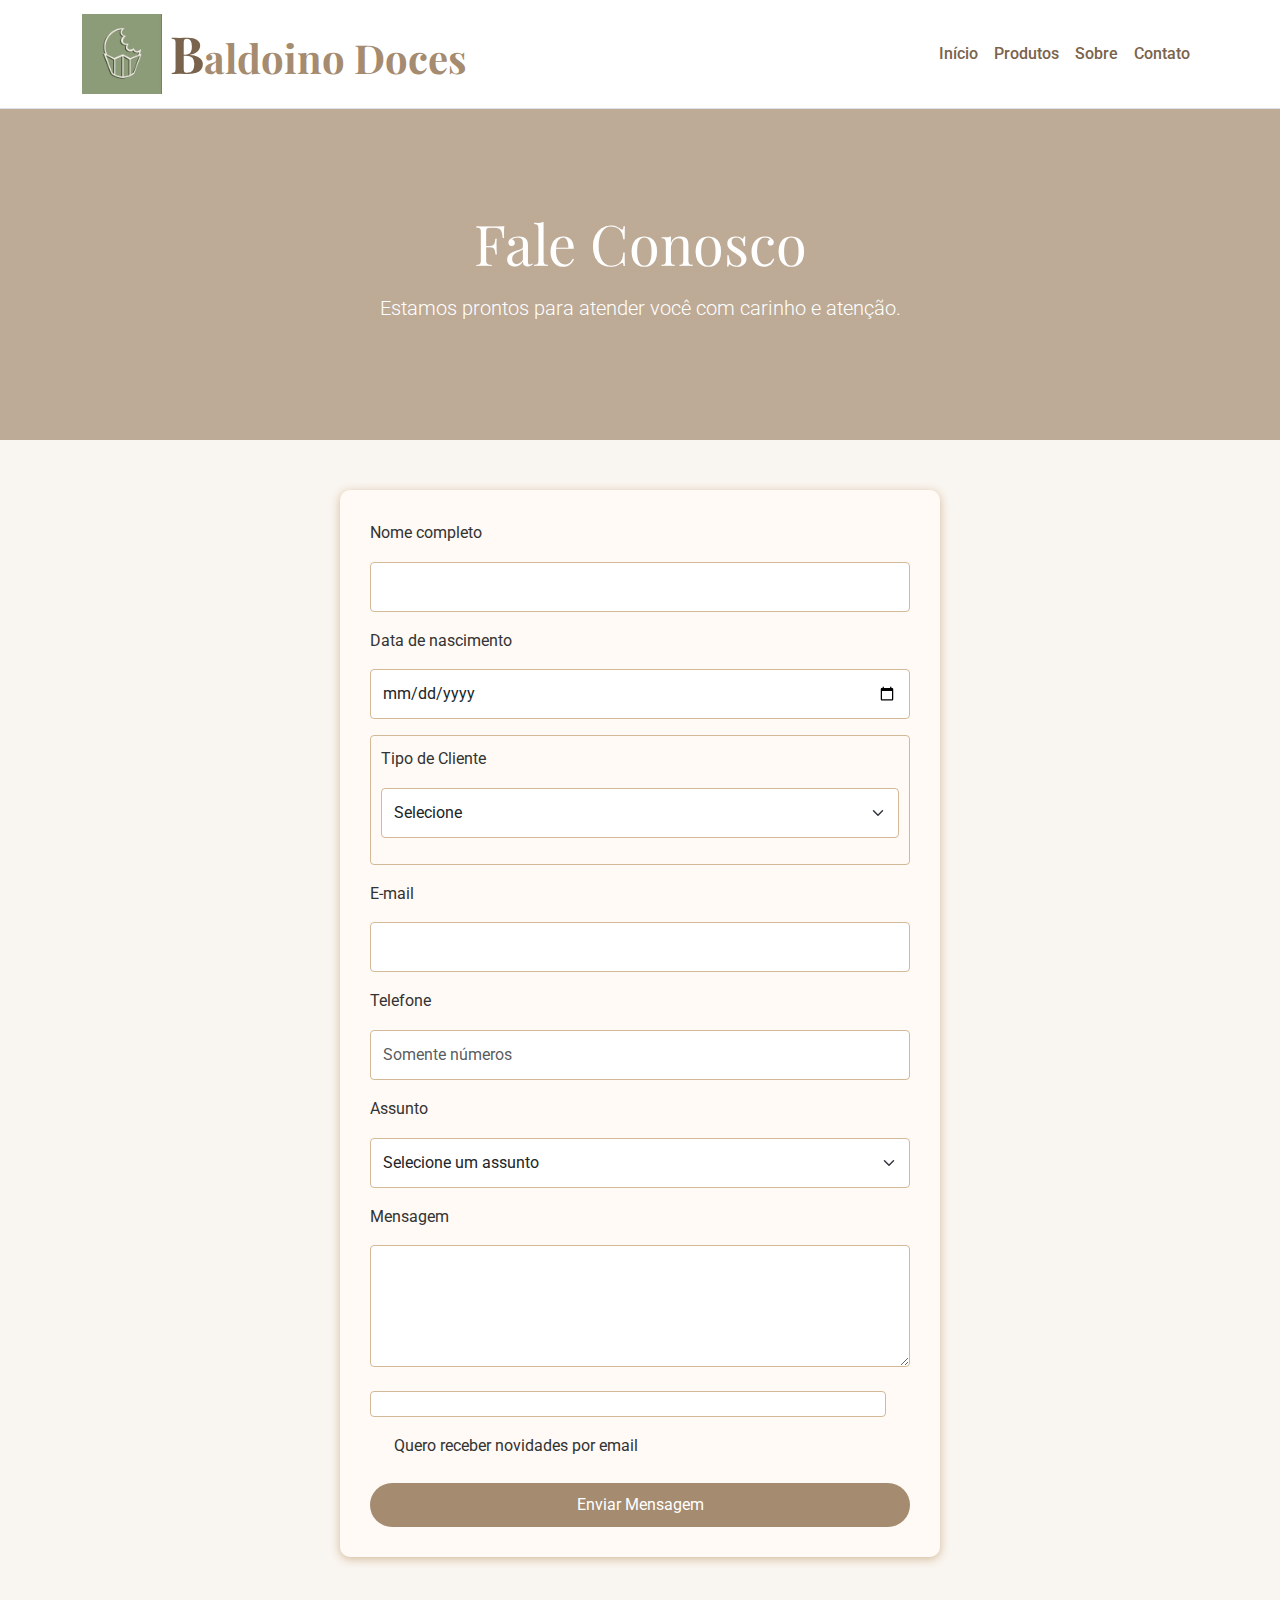
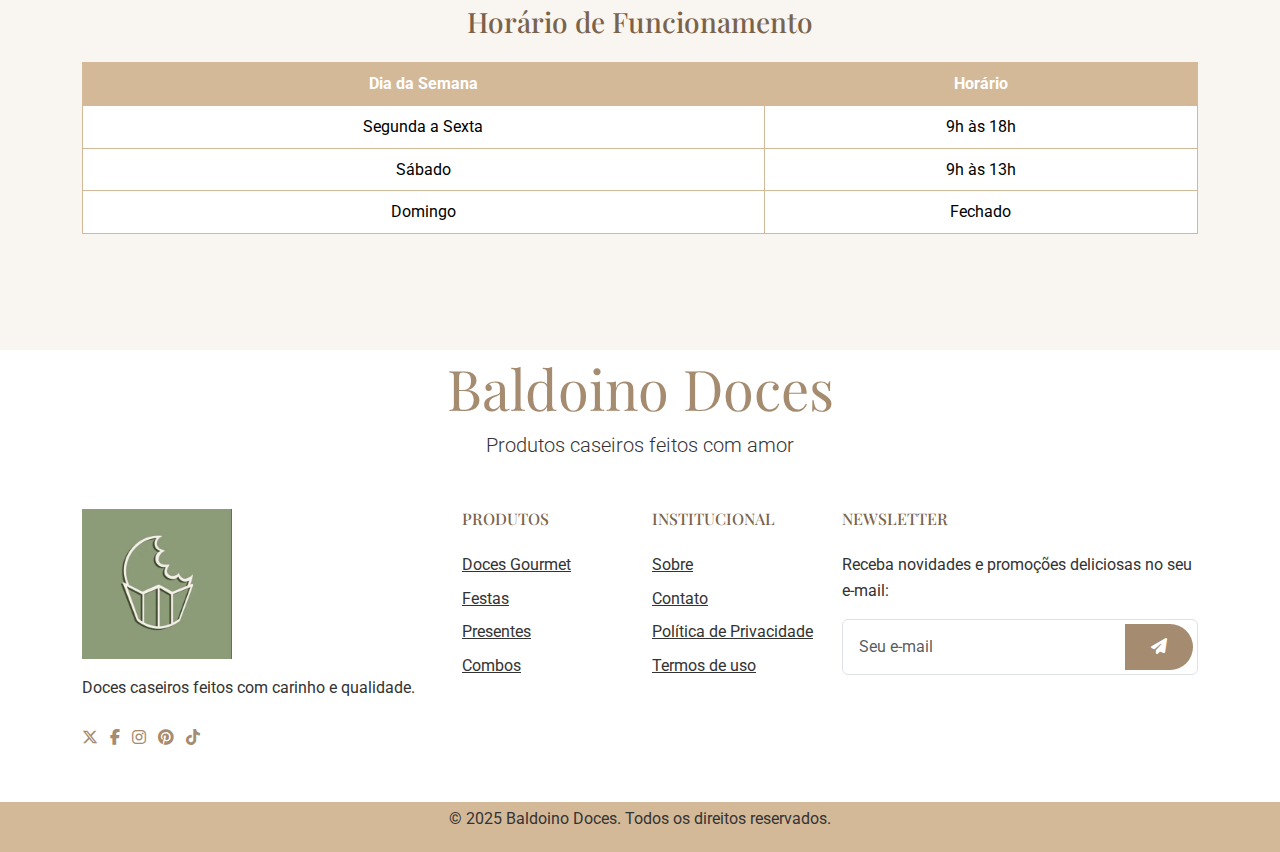
<file: contato.html>
<!DOCTYPE html>
<html lang="pt-br">
<head>
  <meta charset="UTF-8" />
  <meta name="viewport" content="width=device-width, initial-scale=1" />
  <title>Contato - Baldoino Doces</title>
    <link rel="icon" href="elementos/logo.png" type="image/png">
  <link rel="icon" type="image/png" href="logo.png">
  <link rel="stylesheet" href="https://cdn.jsdelivr.net/npm/bootstrap@5.3.0/dist/css/bootstrap.min.css" />
  <link rel="stylesheet" href="https://cdnjs.cloudflare.com/ajax/libs/font-awesome/6.5.0/css/all.min.css">
  <link href="https://fonts.googleapis.com/css2?family=Playfair+Display:wght@400;700&family=Roboto:wght@300;400;500&display=swap" rel="stylesheet">
  <link rel="stylesheet" href="style.css" />
</head>

<body>
  <!-- HEADER -->
<header>
  <nav class="navbar navbar-expand-lg bg-white border-bottom">
    <section class="container">
      <a class="navbar-brand d-flex align-items-center gap-2" href="index.html">
        <img src="elementos/logo.png" alt="Logo Baldoino Doces" width="80" />
        <span class="text-logo">Baldoino Doces</span>
      </a>
      <button class="navbar-toggler" type="button" data-bs-toggle="collapse" data-bs-target="#navbarNav">
        <span class="navbar-toggler-icon"></span>
      </button>
      <section class="collapse navbar-collapse justify-content-end" id="navbarNav">
        <ul class="navbar-nav">
          <li class="nav-item"><a class="nav-link" href="index.html">Início</a></li>
          <li class="nav-item"><a class="nav-link" href="produtos.html">Produtos</a></li>
          <li class="nav-item"><a class="nav-link" href="sobre.html">Sobre</a></li>
          <li class="nav-item"><a class="nav-link" href="contato.html">Contato</a></li>
        </ul>
      </section>
    </section>
  </nav>
</header>

  <!-- BANNER -->
  <section class="product-banner" style="background: linear-gradient(rgba(165, 139, 111, 0.7), rgba(165, 139, 111, 0.7)), url('produtos-banner.jpg'); background-size: cover; background-position: center; padding: 100px 0;">
    <div class="container text-center text-white">
      <h1 class="display-4 mb-3" style="font-family: 'Playfair Display', serif;">Fale Conosco</h1>
      <p class="lead">Estamos prontos para atender você com carinho e atenção.</p>
    </div>
  </section>

  <main class="container my-5">

    <!-- FORMULÁRIO DE CONTATO -->
<form id="formContato" class="contact-form">
  <div class="mb-3">
    <label for="nome" class="form-label">Nome completo</label>
    <input type="text" class="form-control" id="nome" name="nome" required>
  </div>

  <div class="mb-3">
    <label for="nascimento" class="form-label">Data de nascimento</label>
    <input type="date" class="form-control" id="nascimento" name="nascimento" required>
  </div>

<fieldset class="contact-fieldset mb-3">
  <label for="tipo" class="form-label">Tipo de Cliente</label>
  <select class="form-select" id="tipo" name="tipo" required>
    <option value="" disabled selected>Selecione</option>
    <option value="cliente">Cliente</option>
    <option value="fornecedor">Fornecedor</option>
    <option value="outro">Outro</option>
  </select>
</fieldset>

  <div class="mb-3">
    <label for="email" class="form-label">E-mail</label>
    <input type="email" class="form-control" id="email" name="email" required>
  </div>

  <div class="mb-3">
    <label for="telefone" class="form-label">Telefone</label>
    <input type="tel" class="form-control" id="telefone" name="telefone" placeholder="Somente números" required pattern="[0-9]{10,11}">
  </div>

  <div class="mb-3">
    <label for="assunto" class="form-label">Assunto</label>
    <select class="form-select" id="assunto" name="assunto" required>
      <option value="" disabled selected>Selecione um assunto</option>
      <option value="elogio">Elogio</option>
      <option value="reclamacao">Reclamação</option>
      <option value="pedido">Pedido Especial</option>
      <option value="outro">Outro</option>
    </select>
  </div>

  <div class="mb-3">
    <label for="mensagem" class="form-label">Mensagem</label>
    <textarea class="form-control" id="mensagem" name="mensagem" rows="4" required></textarea>
  </div>

  <div class="form-check mb-4">
    <input class="form-check-input" type="checkbox" id="newsletter" name="newsletter">
    <label class="form-check-label" for="newsletter">Quero receber novidades por email</label>
  </div>

  <button type="submit" class="btn submit-btn w-100"  >Enviar Mensagem</button>
</form>

    <!-- HORÁRIO DE FUNCIONAMENTO -->
    <section class=" mb-5 py-5">
      <h3 class="text-center section-title mb-4">Horário de Funcionamento</h3>
      <table class="table table-bordered text-center">
        <thead>
          <tr>
            <th>Dia da Semana</th>
            <th>Horário</th>
          </tr>
        </thead>
        <tbody>
          <tr><td>Segunda a Sexta</td><td>9h às 18h</td></tr>
          <tr><td>Sábado</td><td>9h às 13h</td></tr>
          <tr><td>Domingo</td><td>Fechado</td></tr>
        </tbody>
      </table>
    </section>
  </main>

  <!-- RODAPÉ -->
    <footer class="bg-white">
    <section class="container py-1">
      <header class="row mb-4 text-center">
        <section class="col">
          <h1 class="display-4" style="color: var(--primary-color); font-family: 'Playfair Display', serif;">Baldoino Doces</h1>
          <p class="lead mb-0" style="color: var(--text-color); font-family: 'Roboto', sans-serif;">Produtos caseiros feitos com amor</p>
        </section>
      </header>

      <section class="row py-4">
        <article class="col-lg-4 col-md-6 mb-4">
          <img src="elementos/logo.png" alt="Logo Baldoino Doces" width="150" class="mb-3">
          <p style="color: var(--text-color); font-family: 'Roboto', sans-serif;">Doces caseiros feitos com carinho e qualidade.</p>
          <nav class="list-inline mt-4">
  <a href="#" class="list-inline-item"><i class="fab fa-x-twitter" style="color: var(--primary-color);"></i></a>
  <a href="#" class="list-inline-item"><i class="fab fa-facebook-f" style="color: var(--primary-color);"></i></a>
  <a href="#" class="list-inline-item"><i class="fab fa-instagram" style="color: var(--primary-color);"></i></a>
  <a href="#" class="list-inline-item"><i class="fab fa-pinterest" style="color: var(--primary-color);"></i></a>
  <a href="#" class="list-inline-item"><i class="fab fa-tiktok" style="color: var(--primary-color);"></i></a>
</nav>
        </article>

        <article class="col-lg-2 col-md-6 mb-4">
          <h6 class="text-uppercase font-weight-bold mb-4" style="color: var(--primary-dark); font-family: 'Playfair Display', serif;">Produtos</h6>
          <nav class="list-unstyled mb-0">
            <a href="#" class="d-block mb-2" style="color: var(--text-color); font-family: 'Roboto', sans-serif;">Doces Gourmet</a>
            <a href="#" class="d-block mb-2" style="color: var(--text-color); font-family: 'Roboto', sans-serif;">Festas</a>
            <a href="#" class="d-block mb-2" style="color: var(--text-color); font-family: 'Roboto', sans-serif;">Presentes</a>
            <a href="#" class="d-block mb-2" style="color: var(--text-color); font-family: 'Roboto', sans-serif;">Combos</a>
          </nav>
        </article>

        <article class="col-lg-2 col-md-6 mb-4">
          <h6 class="text-uppercase font-weight-bold mb-4" style="color: var(--primary-dark); font-family: 'Playfair Display', serif;">Institucional</h6>
          <nav class="list-unstyled mb-0">
            <a href="sobre.html" class="d-block mb-2" style="color: var(--text-color); font-family: 'Roboto', sans-serif;">Sobre</a>
            <a href="contato.html" class="d-block mb-2" style="color: var(--text-color); font-family: 'Roboto', sans-serif;">Contato</a>
            <a href="#" class="d-block mb-2" style="color: var(--text-color); font-family: 'Roboto', sans-serif;">Política de Privacidade</a>
            <a href="#" class="d-block mb-2" style="color: var(--text-color); font-family: 'Roboto', sans-serif;">Termos de uso</a>
          </nav>
        </article>
        <article class="col-lg-4 col-md-6">
          <h6 class="text-uppercase font-weight-bold mb-4" style="color: var(--primary-dark); font-family: 'Playfair Display', serif;">Newsletter</h6>
          <p style="color: var(--text-color); font-family: 'Roboto', sans-serif;">Receba novidades e promoções deliciosas no seu e-mail:</p>
          <form class="p-1 rounded border">
            <section class="input-group">
              <input type="email" placeholder="Seu e-mail" class="form-control border-0 shadow-0" style="font-family: 'Roboto', sans-serif;">
              <button type="submit" class="btn" style="background-color: var(--primary-color); color: white;"><i class="fas fa-paper-plane"></i></button>
            </section>
          </form>
        </article>
      </section>
    </section>
    <section class="py-1" style="background-color: var(--primary-light);">
    <section class="container text-center">
      <p class="py-6" style=" font-family: 'Roboto', sans-serif;">
        © 2025 Baldoino Doces. Todos os direitos reservados.
      </p>
    </section>
  </section>
</footer>

  <script src="script.js"></script>
  <script src="https://cdn.jsdelivr.net/npm/bootstrap@5.3.0/dist/js/bootstrap.bundle.min.js"></script>
</body>
</html>
</file>
<file: style.css>
:root {
  --primary-color: #a58b6f;
  --primary-light: #d4b999;
  --primary-dark: #7a634c;
  --text-color: #333;
  --light-bg: #fffaf5;
}

body {
  font-family: 'Roboto', sans-serif;
  color: var(--text-color);
  background-color: #f9f5f0;
  margin: 0;
  padding: 0;
  line-height: 1.6;
}

/* Header e Navbar */
.text-logo {
  font-family: 'Playfair Display', serif;
  font-size: 2.5rem;
  font-weight: 700;
  color: var(--primary-color);
}

.text-logo::first-letter {
  font-size: 3.2rem;
  color: var(--primary-dark);
}

.nav-link {
  transition: color 0.3s ease;
  font-weight: 500;
  color: var(--primary-dark) !important;
}

.nav-link:hover, .nav-link.active {
  color: var(--primary-color) !important;
}

/* Banner */
.product-banner {
  background: linear-gradient(rgba(165, 139, 111, 0.7), rgba(165, 139, 111, 0.7)) !important;
  background-size: cover !important;
  background-position: center !important;
  padding: 100px 0;
  margin-bottom: 50px;
}

.product-banner h1 {
  font-family: 'Playfair Display', serif;
  color: white;
}

.product-banner p {
  color: white;
}

/* Seções comuns */
.section-title {
  font-family: 'Playfair Display', serif;
  color: var(--primary-dark);
  margin-bottom: 1.5rem;
}

.espaco-destaque {
  background-color: var(--light-bg);
  text-align: justify;
  padding: 4rem 0;
}

.espaco-destaque h2 {
  font-size: 2.2rem;
  margin-bottom: 1rem;
  font-family: 'Playfair Display', serif;
  color: var(--primary-color);
}

.espaco-destaque p {
  font-size: 1.1rem;
  line-height: 1.8;
}

/* Carrossel */
.gallery-cell:hover {
  transform: scale(1.05);
}

.gallery-cell img {
  width: 100%;
  height: 100%;
  object-fit: cover;
  border: 2px solid var(--primary-light);
}

.carrossel-destaque {
  padding: 4rem 0;
  background-color: var(--light-bg);
}

.carrossel-destaque h2 {
  font-size: 2.5rem;
  margin-bottom: 2rem;
  font-family: 'Playfair Display', serif;
  color: var(--primary-color);
}

/* Produtos */
.product-card {
  border: none;
  border-radius: 15px;
  overflow: hidden;
  transition: transform 0.3s ease, box-shadow 0.3s ease;
  background-color: white;
  height: 100%;
}

.product-card:hover {
  transform: translateY(-10px);
  box-shadow: 0 10px 20px rgba(165, 139, 111, 0.2);
}

.product-img {
  height: 200px;
  object-fit: cover;
  border-bottom: 3px solid var(--primary-light);
}

.product-title {
  font-family: 'Playfair Display', serif;
  color: var(--primary-dark);
}

.price-tag {
  background-color: var(--primary-light);
  color: white;
  font-weight: bold;
  padding: 5px 15px;
  border-radius: 20px;
}

.category-filter {
  margin-bottom: 30px;
}

.category-btn {
  border: 2px solid var(--primary-light);
  color: var(--primary-dark);
  margin: 5px;
  border-radius: 20px;
  transition: all 0.3s ease;
}

.category-btn:hover, .category-btn.active {
  background-color: var(--primary-color);
  color: white;
  border-color: var(--primary-color);
}

/* Formulário de Contato */
.contact-form {
  max-width: 600px;
  margin: 0 auto;
  padding: 30px;
  background-color: var(--light-bg);
  border-radius: 10px;
  box-shadow: 0 2px 10px var(--primary-light);
}

.contact-form input,
.contact-form select,
.contact-form textarea {
  width: 100%;
  padding: 12px;
  margin: 8px 0 16px;
  border: 1px solid var(--primary-light);
  border-radius: 4px;
  font-family: 'Roboto', sans-serif;
}

.contact-fieldset {
  border: 1px solid var(--primary-light);
  border-radius: 4px;
  padding: 10px;
  margin: 10px 0 16px;
}

.contact-fieldset legend {
  padding: 0 8px;
  color: var(--primary-dark);
  font-family: 'Roboto', sans-serif;
}

.contact-form textarea {
  min-height: 120px;
  resize: vertical;
}

.submit-btn {
  background-color: var(--primary-color);
  color: white;
  padding: 12px 24px;
  border: none;
  border-radius: 4px;
  font-size: 1rem;
  cursor: pointer;
  transition: background-color 0.3s;
  width: 100%;
}

.submit-btn:hover {
  background-color: var(--primary-dark);
}

/* Tabelas */
.table {
  margin: 20px auto;
}

.table th {
  background-color: var(--primary-light);
  color: white;
}

.table-bordered th, .table-bordered td {
  border: 1px solid var(--primary-light);
}

/* Botões */
.btn {
  padding: 10px 25px;
  border-radius: 30px;
  transition: all 0.3s ease;
  font-family: 'Roboto', sans-serif;
}

.btn:hover {
  background-color: var(--primary-dark) !important;
  color: white !important;
}

/* Instagram */
.instagram-post {
  position: relative;
  display: block;
  overflow: hidden;
}

.instagram-post img {
  border: 2px solid var(--primary-light);
  transition: transform 0.3s ease;
}

.instagram-post img:hover {
  transform: scale(1.03);
  opacity: 0.9;
}

.instagram-hover {
  position: absolute;
  top: 0;
  left: 0;
  width: 100%;
  height: 100%;
  background: rgba(165, 139, 111, 0.4);
  display: flex;
  align-items: center;
  justify-content: center;
  opacity: 0;
  transition: opacity 0.3s ease;
}

.instagram-post:hover .instagram-hover {
  opacity: 1;
}

/* Newsletter */
.newsletter {
  background-color: var(--light-bg);
  padding: 4rem 0;
}

.newsletter h2 {
  font-family: 'Playfair Display', serif;
  color: var(--primary-color);
}

/* Footer */
footer {
  background-color: white;
}

footer h1, footer h6 {
  font-family: 'Playfair Display', serif;
}

footer h1 {
  color: var(--primary-color);
}

footer h6 {
  color: var(--primary-dark);
}

footer p, footer a {
  font-family: 'Roboto', sans-serif;
  color: var(--text-color);
}

footer a:hover {
  color: var(--primary-color);
}

.footer-bottom {
  background-color: var(--primary-light);
  padding: 1rem 0;
}

/* Responsividade */
@media (max-width: 768px) {
  .gallery-cell {
    width: 50%;
    height: 200px;
  }
  
  .text-logo {
    font-size: 2rem;
  }
}

@media (max-width: 480px) {
  .gallery-cell {
    width: 80%;
    height: 180px;
  }
  
  .text-logo {
    font-size: 1.8rem;
  }
  
  .product-banner {
    padding: 60px 0;
  }
}
</file>
